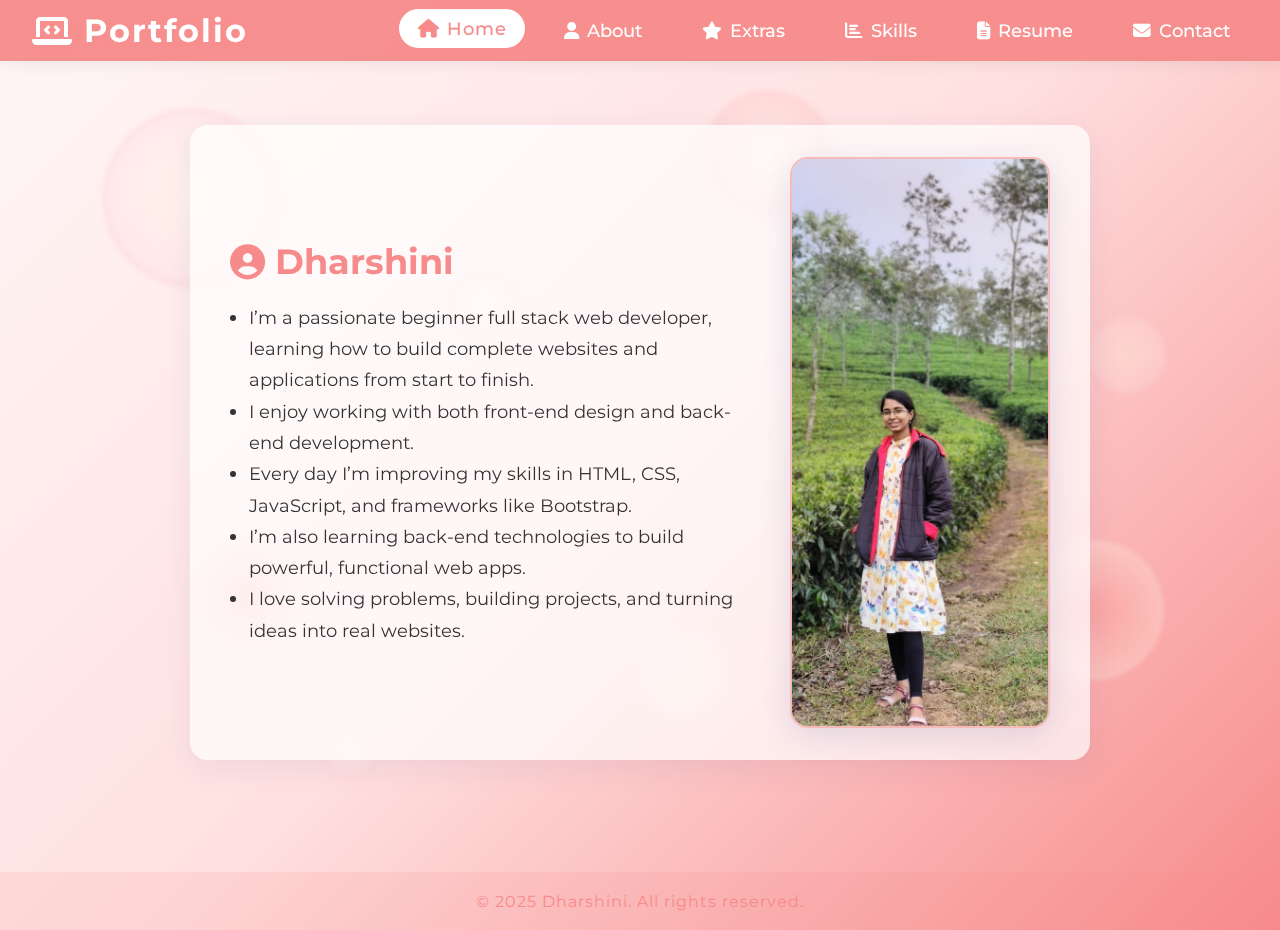
<file: index.html>
<!DOCTYPE html>
<html lang="en">
<head>
  <meta charset="UTF-8">
  <meta name="viewport" content="width=device-width, initial-scale=1.0">
  <title>Home | Dharshini Portfolio</title>
  <link rel="icon" type="image/png" href="portfolio.png">
  <link rel="stylesheet" href="Style.css">
  <!-- Google Fonts & Font Awesome for icons and style consistency -->
  <link href="https://fonts.googleapis.com/css?family=Montserrat:400,700&display=swap" rel="stylesheet">
  <link rel="stylesheet" href="https://cdnjs.cloudflare.com/ajax/libs/font-awesome/6.4.2/css/all.min.css">
</head>
<body>
    <div class="background-glow">
      <span></span><span></span><span></span><span></span><span></span>
      <span></span><span></span><span></span><span></span><span></span>
    </div>
    <nav class="navbar">
        <div id="logo"><i class="fas fa-laptop-code"></i> Portfolio</div>
        <button id="hamburger" aria-label="Toggle menu" aria-controls="menu" aria-expanded="false">
            <i class="fas fa-bars"></i>
        </button>
        <div id="menu" class="nav-menu">
            <a href="index.html" class="active"><i class="fas fa-home"></i> Home</a>
            <a href="about.html"><i class="fas fa-user"></i> About</a>
            <a href="extras.html"><i class="fas fa-star"></i> Extras</a>
            <a href="skills.html"><i class="fas fa-chart-bar"></i> Skills</a>
            <a href="resume.html"><i class="fas fa-file-alt"></i> Resume</a>
            <a href="contact.html"><i class="fas fa-envelope"></i> Contact</a>
        </div>
    </nav>
    <main class="home-main">
        <section class="home-container glass">
            <div class="home-content">
                <div class="home-text">
                    <h2><i class="fas fa-user-circle"></i> Dharshini</h2>
                    <ul>
                        <li>I’m a passionate beginner full stack web developer, learning how to build complete websites and applications from start to finish.</li>
                        <li>I enjoy working with both front-end design and back-end development.</li>
                        <li>Every day I’m improving my skills in HTML, CSS, JavaScript, and frameworks like Bootstrap.</li>
                        <li>I’m also learning back-end technologies to build powerful, functional web apps.</li>
                        <li>I love solving problems, building projects, and turning ideas into real websites.</li>
                    </ul>
                </div>
                <div class="home-image">
                    <img src="dharshini.jpeg" alt="Dharshini" class="profile-img">
                </div>
            </div>
        </section>
    </main>
    <footer>
        <p>&copy; 2025 Dharshini. All rights reserved.</p>
    </footer>
    <script src="menu.js"></script>
</body>
</html>
</file>
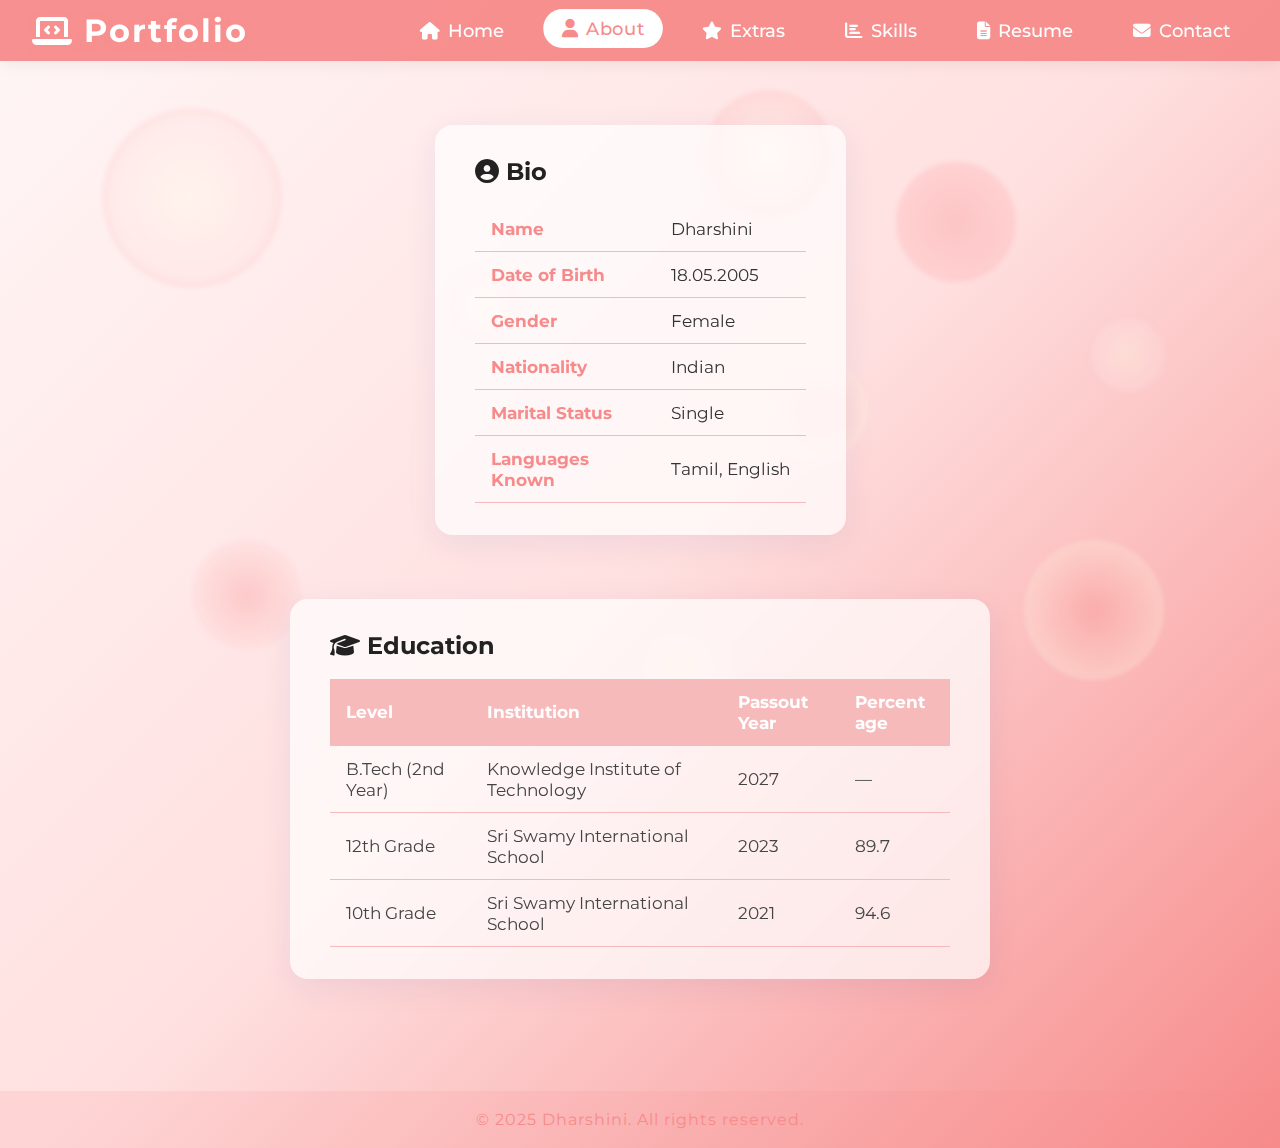
<file: about.html>
<!DOCTYPE html>
<html lang="en">
<head>
    <meta charset="UTF-8">
    <meta name="viewport" content="width=device-width, initial-scale=1.0">
    <title>About | Dharshini Portfolio</title>
    <link rel="stylesheet" href="Style.css">
    <!-- Google Fonts & Font Awesome -->
     <link rel="icon" type="image/png" href="portfolio.png">
    <link href="https://fonts.googleapis.com/css?family=Montserrat:400,700&display=swap" rel="stylesheet">
    <link rel="stylesheet" href="https://cdnjs.cloudflare.com/ajax/libs/font-awesome/6.4.2/css/all.min.css">
</head>
<body>
    <div class="background-glow">
  <span></span><span></span><span></span><span></span><span></span>
  <span></span><span></span><span></span><span></span><span></span>
</div>
    <nav class="navbar">
        <div id="logo"><i class="fas fa-laptop-code"></i> Portfolio</div>
        <button id="hamburger" aria-label="Toggle menu" aria-controls="menu" aria-expanded="false">
            <i class="fas fa-bars"></i>
        </button>
        <div id="menu" class="nav-menu">
            <a href="index.html"><i class="fas fa-home"></i> Home</a>
            <a href="about.html" class="active"><i class="fas fa-user"></i> About</a>
            <a href="extras.html"><i class="fas fa-star"></i> Extras</a>
            <a href="skills.html"><i class="fas fa-chart-bar"></i> Skills</a>
            <a href="resume.html"><i class="fas fa-file-alt"></i> Resume</a>
            <a href="contact.html"><i class="fas fa-envelope"></i> Contact</a>
        </div>
    </nav>
    <main class="about-main">
        <section class="bio-container glass">
            <h2><i class="fas fa-user-circle"></i> Bio</h2>
            <table class="bio-table">
                <tr><th>Name</th><td>Dharshini</td></tr>
                <tr><th>Date of Birth</th><td>18.05.2005</td></tr>
                <tr><th>Gender</th><td>Female</td></tr>
                <tr><th>Nationality</th><td>Indian</td></tr>
                <tr><th>Marital Status</th><td>Single</td></tr>
                <tr><th>Languages Known</th><td>Tamil, English</td></tr>
            </table>
        </section>
        <section class="education-container glass">
            <h2><i class="fas fa-graduation-cap"></i> Education</h2>
            <div class="table-responsive">
                <table class="education-table">
                    <tr>
                        <th>Level</th>
                        <th>Institution</th>
                        <th>Passout Year</th>
                        <th>Percentage</th>
                    </tr>
                    <tr>
                        <td>B.Tech (2nd Year)</td>
                        <td>Knowledge Institute of Technology</td>
                        <td>2027</td>
                        <td>—</td>
                    </tr>
                    <tr>
                        <td>12th Grade</td>
                        <td>Sri Swamy International School</td>
                        <td>2023</td>
                        <td>89.7</td>
                    </tr>
                    <tr>
                        <td>10th Grade</td>
                        <td>Sri Swamy International School</td>
                        <td>2021</td>
                        <td>94.6</td>
                    </tr>
                </table>
            </div>
        </section>
    </main>
    <footer>
        <p>&copy; 2025 Dharshini. All rights reserved.</p>
    </footer>
    <script src="menu.js"></script>
</body>
</html>
</file>
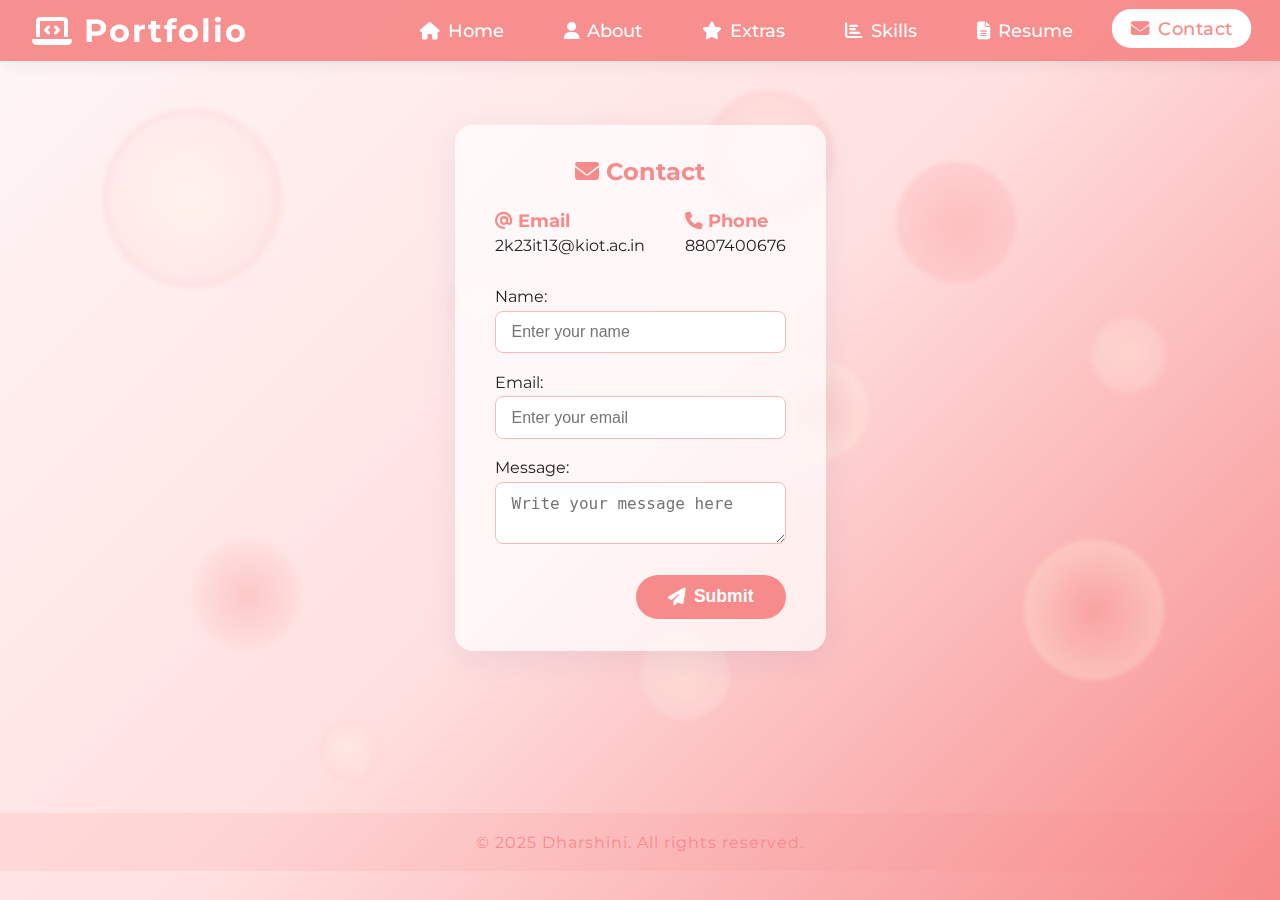
<file: contact.html>
<!DOCTYPE html>
<html lang="en">
<head>
    <meta charset="UTF-8">
    <meta name="viewport" content="width=device-width, initial-scale=1.0">
    <title>Contact | Dharshini Portfolio</title>
    <link rel="stylesheet" href="Style.css">
    <link rel="icon" type="image/png" href="portfolio.png">
    <!-- Google Fonts & Font Awesome for icons and style consistency -->
    <link href="https://fonts.googleapis.com/css?family=Montserrat:400,700&display=swap" rel="stylesheet">
    <link rel="stylesheet" href="https://cdnjs.cloudflare.com/ajax/libs/font-awesome/6.4.2/css/all.min.css">
</head>
<body>
    <div class="background-glow">
      <span></span><span></span><span></span><span></span><span></span>
      <span></span><span></span><span></span><span></span><span></span>
    </div>
    <nav class="navbar">
        <div id="logo"><i class="fas fa-laptop-code"></i> Portfolio</div>
        <button id="hamburger" aria-label="Toggle menu" aria-controls="menu" aria-expanded="false">
            <i class="fas fa-bars"></i>
        </button>
        <div id="menu" class="nav-menu">
            <a href="index.html"><i class="fas fa-home"></i> Home</a>
            <a href="about.html"><i class="fas fa-user"></i> About</a>
            <a href="extras.html"><i class="fas fa-star"></i> Extras</a>
            <a href="skills.html"><i class="fas fa-chart-bar"></i> Skills</a>
            <a href="resume.html"><i class="fas fa-file-alt"></i> Resume</a>
            <a href="contact.html" class="active"><i class="fas fa-envelope"></i> Contact</a>
        </div>
    </nav>
    <main class="contact-main">
        <section class="contact-container glass">
            <h2 style="text-align:center; color:#f78a8a; margin-bottom:1.5rem;">
                <i class="fas fa-envelope"></i> Contact
            </h2>
            <div class="contact-info" style="display:flex; flex-wrap:wrap; justify-content:center; gap:2.5rem; margin-bottom:2rem;">
                <div>
                    <h3 style="color:#f78a8a;"><i class="fas fa-at"></i> Email</h3>
                    <p>2k23it13@kiot.ac.in</p>
                </div>
                <div>
                    <h3 style="color:#f78a8a;"><i class="fas fa-phone"></i> Phone</h3>
                    <p>8807400676</p>
                </div>
            </div>
            <form id="contactForm" class="contact-form">
                <div>
                    <label for="name">Name:</label><br>
                    <input type="text" id="name" name="name" placeholder="Enter your name" required>
                </div>
                <div>
                    <label for="email">Email:</label><br>
                    <input type="email" id="email" name="email" placeholder="Enter your email" required>
                </div>
                <div>
                    <label for="message">Message:</label><br>
                    <textarea id="message" name="message" placeholder="Write your message here" required></textarea>
                </div>
                <button type="submit"><i class="fas fa-paper-plane"></i> Submit</button>
            </form>
        </section>
    </main>
    <footer>
        <p>&copy; 2025 Dharshini. All rights reserved.</p>
    </footer>
    <script src="menu.js"></script>
</body>
</html>
</file>
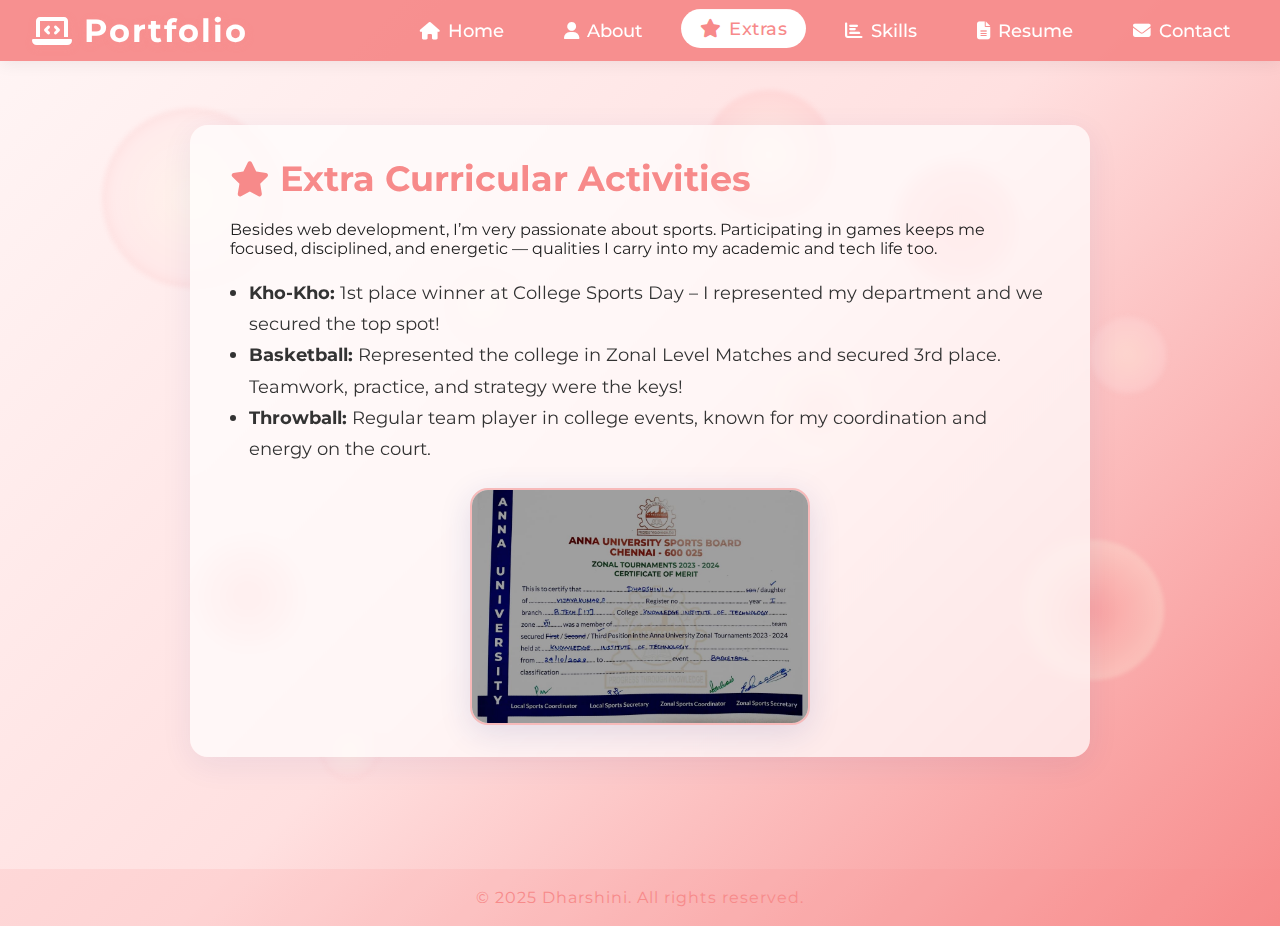
<file: extras.html>
<!DOCTYPE html>
<html lang="en">
<head>
    <meta charset="UTF-8">
    <meta name="viewport" content="width=device-width, initial-scale=1.0">
    <title>Extras | Dharshini Portfolio</title>
    <link rel="stylesheet" href="Style.css">
    <link rel="icon" type="image/png" href="portfolio.png">
    <!-- Google Fonts & Font Awesome for icons and style consistency -->
    <link href="https://fonts.googleapis.com/css?family=Montserrat:400,700&display=swap" rel="stylesheet">
    <link rel="stylesheet" href="https://cdnjs.cloudflare.com/ajax/libs/font-awesome/6.4.2/css/all.min.css">
</head>
<body>
    <div class="background-glow">
      <span></span><span></span><span></span><span></span><span></span>
      <span></span><span></span><span></span><span></span><span></span>
    </div>
    <nav class="navbar">
        <div id="logo"><i class="fas fa-laptop-code"></i> Portfolio</div>
        <button id="hamburger" aria-label="Toggle menu" aria-controls="menu" aria-expanded="false">
            <i class="fas fa-bars"></i>
        </button>
        <div id="menu" class="nav-menu">
            <a href="index.html"><i class="fas fa-home"></i> Home</a>
            <a href="about.html"><i class="fas fa-user"></i> About</a>
            <a href="extras.html" class="active"><i class="fas fa-star"></i> Extras</a>
            <a href="skills.html"><i class="fas fa-chart-bar"></i> Skills</a>
            <a href="resume.html"><i class="fas fa-file-alt"></i> Resume</a>
            <a href="contact.html"><i class="fas fa-envelope"></i> Contact</a>
        </div>
    </nav>
    <main class="extra-main">
        <section class="extra-container glass">
            <div class="extra-content">
                <div class="extra-text">
                    <h2><i class="fas fa-star"></i> Extra Curricular Activities</h2>
                    <p style="margin-bottom: 1.2rem;">
                        Besides web development, I’m very passionate about sports. Participating in games keeps me focused, disciplined, and energetic — qualities I carry into my academic and tech life too.
                    </p>
                    <ul>
                        <li><strong>Kho-Kho:</strong> 1st place winner at College Sports Day – I represented my department and we secured the top spot!</li>
                        <li><strong>Basketball:</strong> Represented the college in Zonal Level Matches and secured 3rd place. Teamwork, practice, and strategy were the keys!</li>
                        <li><strong>Throwball:</strong> Regular team player in college events, known for my coordination and energy on the court.</li>
                    </ul>
                    <div class="extra-image" style="margin-top: 1.5rem;">
                        <img src="bb-certificate.jpg" alt="Certificate" class="extra-img">
                    </div>
                </div>
            </div>
        </section>
    </main>
    <footer>
        <p>&copy; 2025 Dharshini. All rights reserved.</p>
    </footer>
    <script src="menu.js"></script>
</body>
</html>
</file>
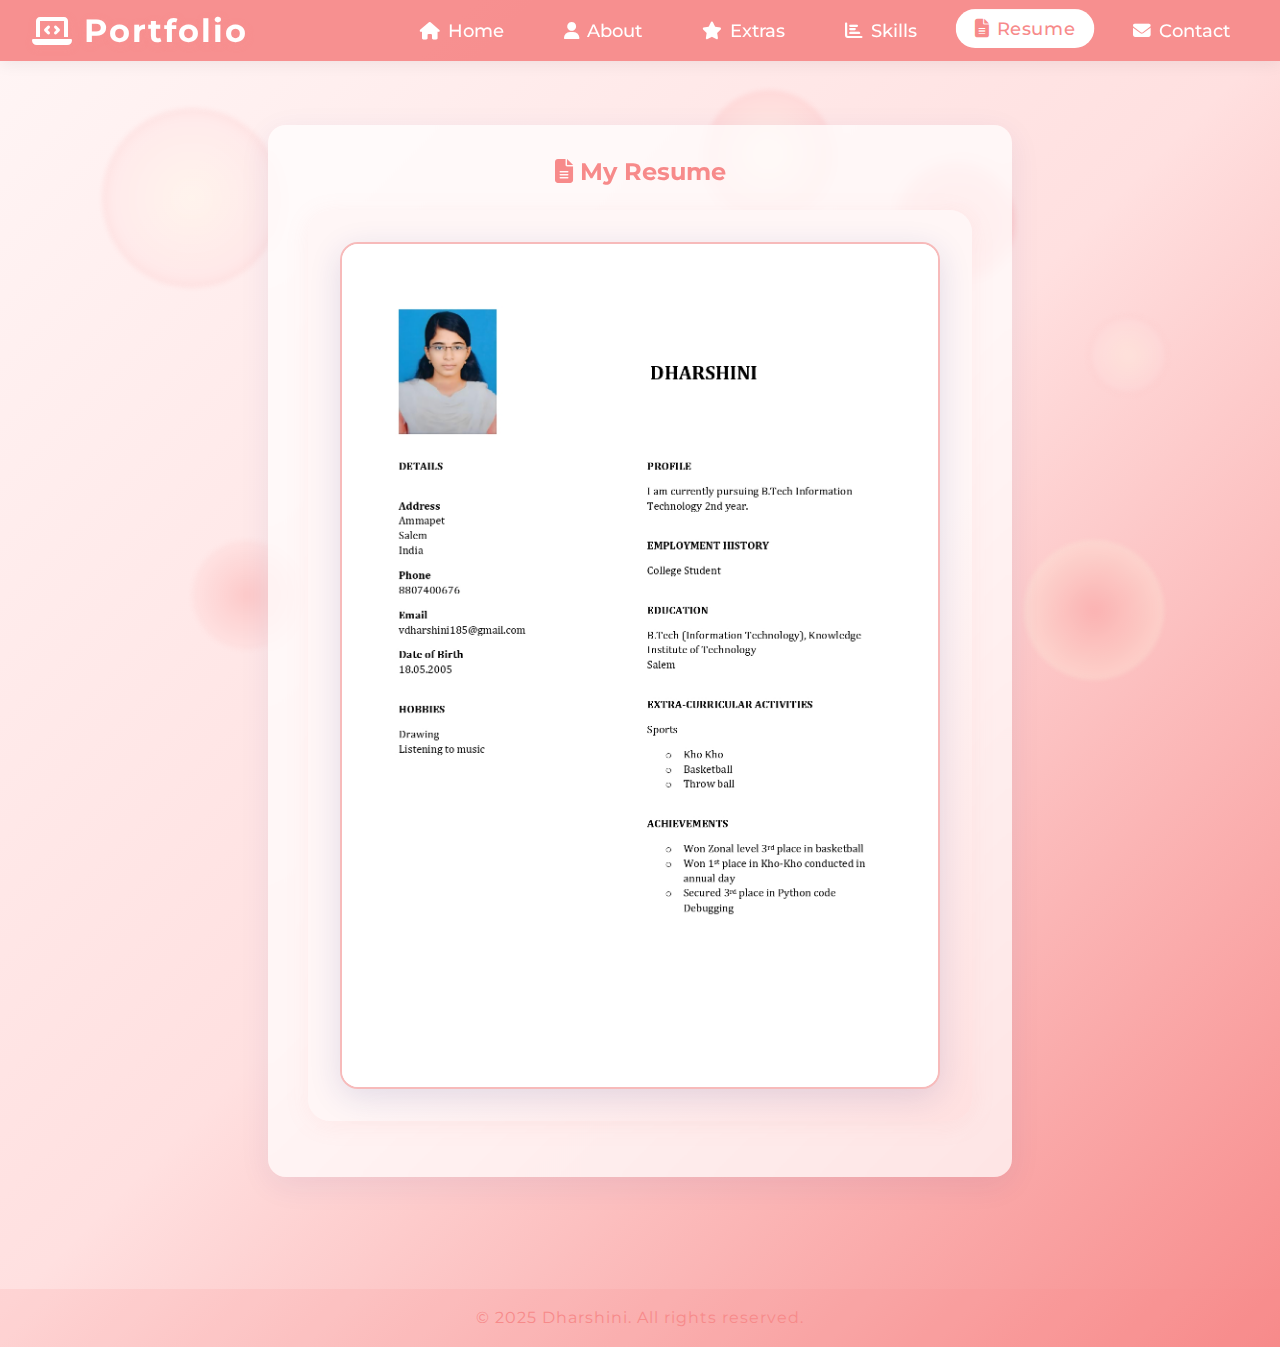
<file: resume.html>
<!DOCTYPE html>
<html lang="en">
<head>
    <meta charset="UTF-8">
    <meta name="viewport" content="width=device-width, initial-scale=1.0">
    <title>Resume | Dharshini Portfolio</title>
    <link rel="stylesheet" href="Style.css">
    <link rel="icon" type="image/png" href="portfolio.png">
    <!-- Google Fonts & Font Awesome for icons and style consistency -->
    <link href="https://fonts.googleapis.com/css?family=Montserrat:400,700&display=swap" rel="stylesheet">
    <link rel="stylesheet" href="https://cdnjs.cloudflare.com/ajax/libs/font-awesome/6.4.2/css/all.min.css">
</head>
<body>
    <div class="background-glow">
      <span></span><span></span><span></span><span></span><span></span>
      <span></span><span></span><span></span><span></span><span></span>
    </div>
    <nav class="navbar">
        <div id="logo"><i class="fas fa-laptop-code"></i> Portfolio</div>
        <button id="hamburger" aria-label="Toggle menu" aria-controls="menu" aria-expanded="false">
            <i class="fas fa-bars"></i>
        </button>
        <div id="menu" class="nav-menu">
            <a href="index.html"><i class="fas fa-home"></i> Home</a>
            <a href="about.html"><i class="fas fa-user"></i> About</a>
            <a href="extras.html"><i class="fas fa-star"></i> Extras</a>
            <a href="skills.html"><i class="fas fa-chart-bar"></i> Skills</a>
            <a href="resume.html" class="active"><i class="fas fa-file-alt"></i> Resume</a>
            <a href="contact.html"><i class="fas fa-envelope"></i> Contact</a>
        </div>
    </nav>
    <main class="resume-main">
        <section class="resume-container glass">
            <h2 style="text-align:center; color:#f78a8a; margin-bottom:1.5rem;">
                <i class="fas fa-file-alt"></i> My Resume
            </h2>
            <div class="resume-image" style="display:flex; justify-content:center;">
                <img src="Dharshini_Resume.jpg" alt="Resume" class="resume-img">
            </div>
        </section>
    </main>
    <footer>
        <p>&copy; 2025 Dharshini. All rights reserved.</p>
    </footer>
    <script src="menu.js"></script>
</body>
</html>
</file>
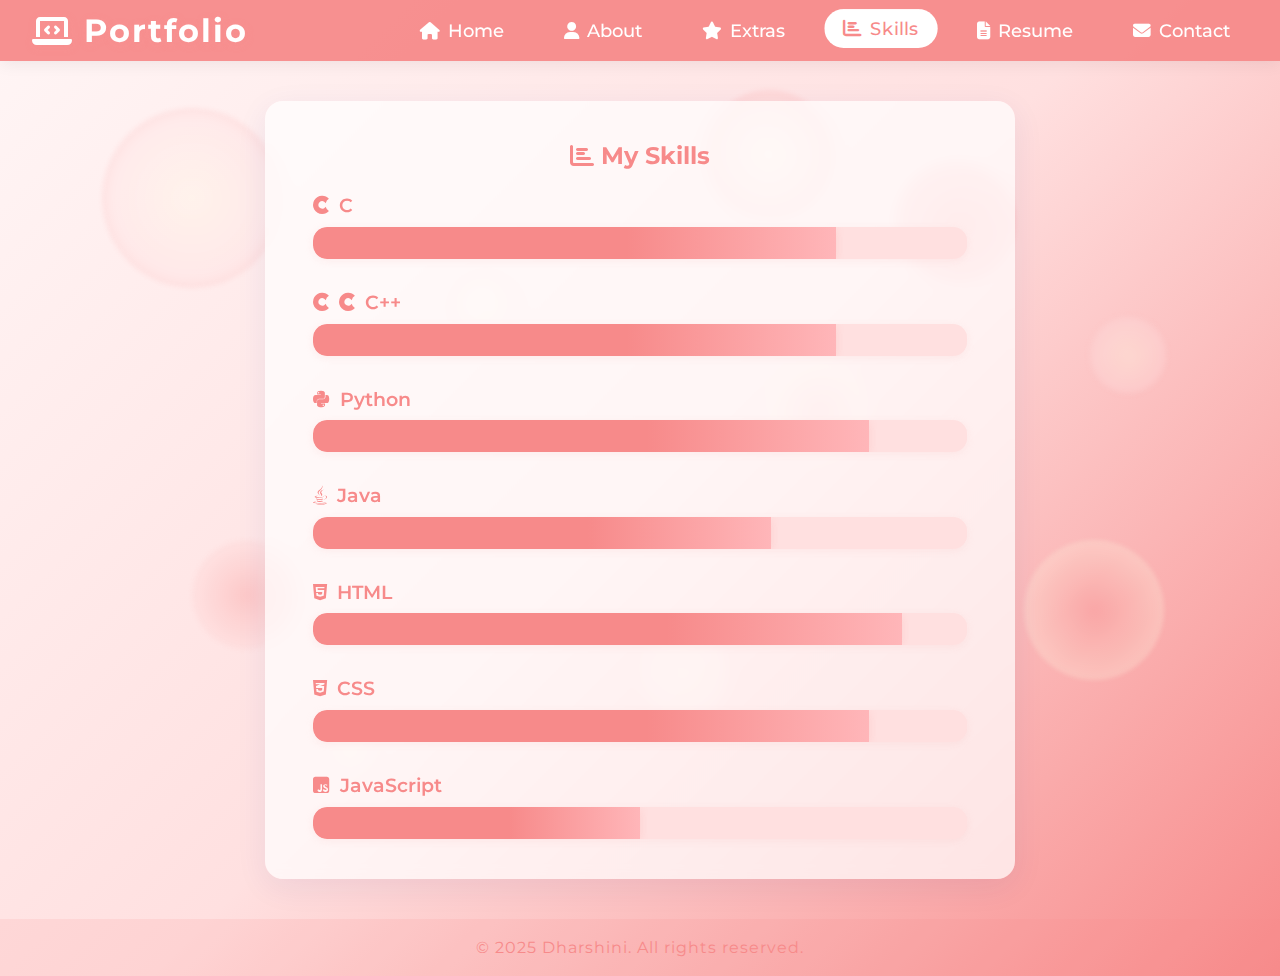
<file: skills.html>
<!DOCTYPE html>
<html lang="en">
<head>
    <meta charset="UTF-8">
    <meta name="viewport" content="width=device-width, initial-scale=1.0">
    <title>Skills | Dharshini Portfolio</title>
    <link rel="stylesheet" href="Style.css">
    <link rel="icon" type="image/png" href="portfolio.png">
    <!-- Google Fonts & Font Awesome for icons and style consistency -->
    <link href="https://fonts.googleapis.com/css?family=Montserrat:400,700&display=swap" rel="stylesheet">
    <link rel="stylesheet" href="https://cdnjs.cloudflare.com/ajax/libs/font-awesome/6.4.2/css/all.min.css">
</head>
<body>
    <div class="background-glow">
      <span></span><span></span><span></span><span></span><span></span>
      <span></span><span></span><span></span><span></span><span></span>
    </div>
    <nav class="navbar">
        <div id="logo"><i class="fas fa-laptop-code"></i> Portfolio</div>
        <button id="hamburger" aria-label="Toggle menu" aria-controls="menu" aria-expanded="false">
            <i class="fas fa-bars"></i>
        </button>
        <div id="menu" class="nav-menu">
            <a href="index.html"><i class="fas fa-home"></i> Home</a>
            <a href="about.html"><i class="fas fa-user"></i> About</a>
            <a href="extras.html"><i class="fas fa-star"></i> Extras</a>
            <a href="skills.html" class="active"><i class="fas fa-chart-bar"></i> Skills</a>
            <a href="resume.html"><i class="fas fa-file-alt"></i> Resume</a>
            <a href="contact.html"><i class="fas fa-envelope"></i> Contact</a>
        </div>
    </nav>
    <main class="skills-main">
        <section class="skills-container glass">
            <h2 style="text-align:center; color:#f78a8a; margin-bottom:1.5rem;">
                <i class="fas fa-chart-bar"></i> My Skills
            </h2>
            <div class="skills-list">
                <div class="skill">
                    <span><i class="fab fa-cuttlefish"></i> C</span>
                    <div class="skill-bar"><div class="skill-level" style="width: 80%;">80%</div></div>
                </div>
                <div class="skill">
                    <span><i class="fab fa-cuttlefish"></i><i class="fab fa-cuttlefish"></i> C++</span>
                    <div class="skill-bar"><div class="skill-level" style="width: 80%;">80%</div></div>
                </div>
                <div class="skill">
                    <span><i class="fab fa-python"></i> Python</span>
                    <div class="skill-bar"><div class="skill-level" style="width: 85%;">85%</div></div>
                </div>
                <div class="skill">
                    <span><i class="fab fa-java"></i> Java</span>
                    <div class="skill-bar"><div class="skill-level" style="width: 70%;">70%</div></div>
                </div>
                <div class="skill">
                    <span><i class="fab fa-html5"></i> HTML</span>
                    <div class="skill-bar"><div class="skill-level" style="width: 90%;">90%</div></div>
                </div>
                <div class="skill">
                    <span><i class="fab fa-css3-alt"></i> CSS</span>
                    <div class="skill-bar"><div class="skill-level" style="width: 85%;">85%</div></div>
                </div>
                <div class="skill">
                    <span><i class="fab fa-js-square"></i> JavaScript</span>
                    <div class="skill-bar"><div class="skill-level" style="width: 50%;">50%</div></div>
                </div>
            </div>
        </section>
    </main>
    <footer>
        <p>&copy; 2025 Dharshini. All rights reserved.</p>
    </footer>
    <script src="menu.js"></script>
</body>
</html>
</file>
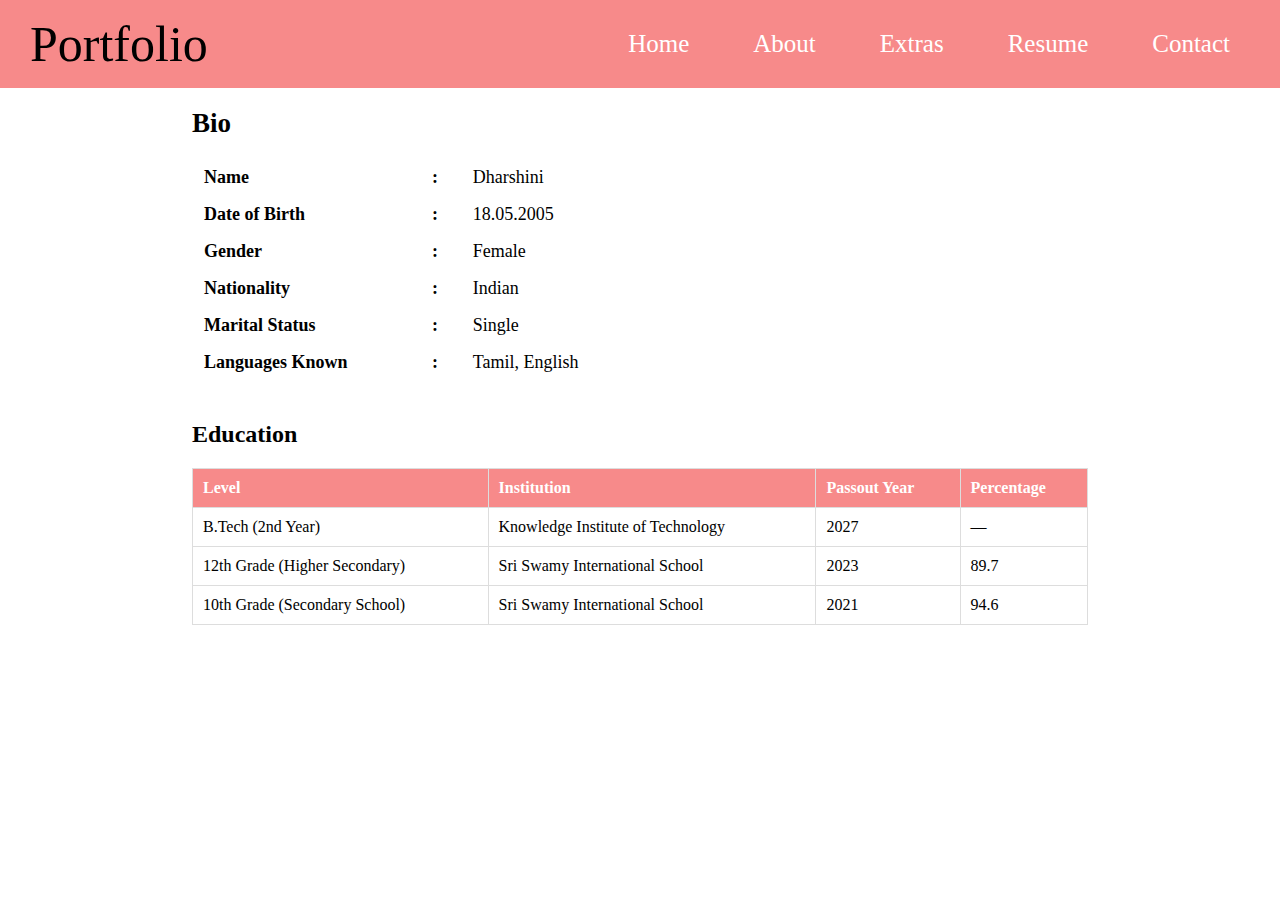
<file: html/about.html>
<!DOCTYPE html>
<html lang="en">
<head>
    <meta charset="UTF-8">
    <meta name="viewport" content="width=device-width, initial-scale=1.0">
    <title>About</title>
    <link rel="stylesheet" href="../css/Style.css">
</head>
<body>
    <nav>
        <div id="logo">Portfolio</div>
        <button id="hamburger" aria-label="Toggle menu">&#9776;</button>
        <div id="menu">
            <a href="../html/index.html">Home</a>
            <a href="../html/about.html">About</a>
            <a href="../html/extras.html">Extras</a>
            <a href="../html/resume.html">Resume</a>
            <a href="../html/contact.html">Contact</a>
        </div>
    </nav>
    <div class="bio-container">
        <h2>Bio</h2>
        <table class="bio-table">
            <tr>
                <th>Name</th>
                <th>:</th>
                <td>Dharshini</td>
            </tr>
            <tr>
                <th>Date of Birth</th>
                <th>:</th>
                <td>18.05.2005</td>
            </tr>
            <tr>
                <th>Gender</th>
                <th>:</th>
                <td>Female</td>
            </tr>
            <tr>
                <th>Nationality</th>
                <th>:</th>
                <td>Indian</td>
            </tr>
            <tr>
                <th>Marital Status</th>
                <th>:</th>
                <td>Single</td>
            </tr>
            <tr>
                <th>Languages Known</th>
                <th>:</th>
                <td>Tamil, English</td>
            </tr>
        </table>
    </div>
    <div class="education-container">
        <h2>Education</h2>
        <div class="table-responsive">
            <table class="education-table">
                <tr>
                    <th>Level</th>
                    <th>Institution</th>
                    <th>Passout Year</th>
                    <th>Percentage</th>
                </tr>
                <tr>
                    <td>B.Tech (2nd Year)</td>
                    <td>Knowledge Institute of Technology</td>
                    <td>2027</td>
                    <td>—</td>
                </tr>
                <tr>
                    <td>12th Grade (Higher Secondary)</td>
                    <td>Sri Swamy International School</td>
                    <td>2023</td>
                    <td>89.7</td>
                </tr>
                <tr>
                    <td>10th Grade (Secondary School)</td>
                    <td>Sri Swamy International School</td>
                    <td>2021</td>
                    <td>94.6</td>
                </tr>
            </table>
        </div>
    </div>
    <script src="../js/menu.js"></script>
</body>
</html>
</file>
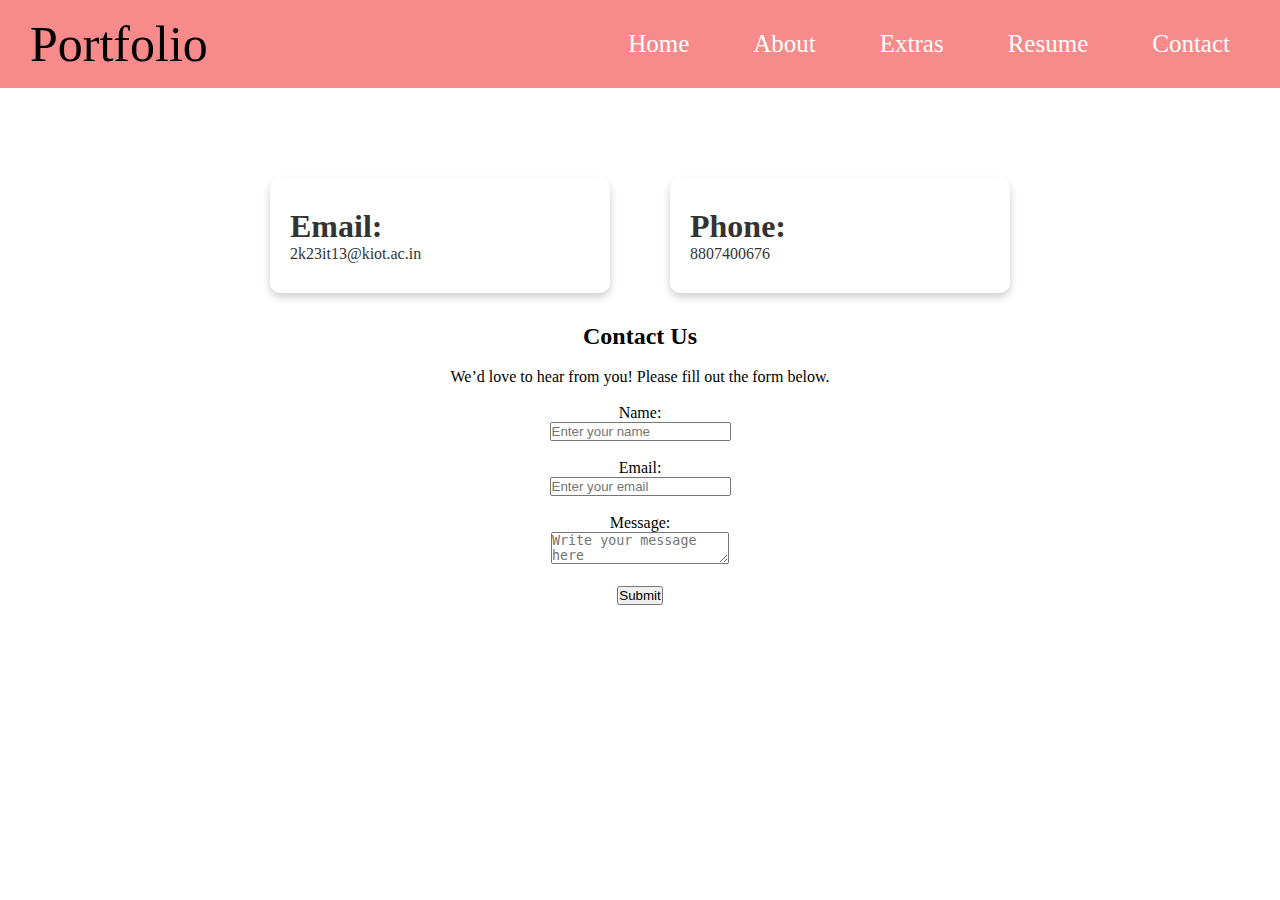
<file: html/contact.html>
<!DOCTYPE html>
<html lang="en">
<head>
    <meta charset="UTF-8">
    <meta name="viewport" content="width=device-width, initial-scale=1.0">
    <title>About</title>
    <link rel="stylesheet" href="../css/Style.css">
</head>
<body>
    <nav>
        <div id="logo">Portfolio</div>
        <button id="hamburger" aria-label="Toggle menu">&#9776;</button>
        <div id="menu">
            <a href="../html/homepage.html">Home</a>
            <a href="../html/about.html">About</a>
            <a href="../html/extras.html">Extras</a>
            <a href="../html/resume.html">Resume</a>
            <a href="../html/contact.html">Contact</a>
        </div>
    </nav>
    <main>
        <section id="contact">
            <div id="email">
                <h1>Email:</h1>
                <p>2k23it13@kiot.ac.in</p>
            </div>
            <div id="phone">
                <h1>Phone:</h1>
                <p>8807400676</p>
            </div>
        </section>
        <center>
        <section class="contact-container">
            <h2>Contact Us</h2><br>
            <p>We’d love to hear from you! Please fill out the form below.</p><br>
        
            <form action="mailto:vdharshini185@gmail.com" method="post">
                <div class>
                    <label for="name">Name:</label><br>
                    <input type="text" id="name" name="name" placeholder="Enter your name">
                </div>
                <br>
                <div >
                    <label for="email">Email:</label><br>
                    <input type="email" name="email" placeholder="Enter your email">
                </div>
                <br>
                <div>
                    <label for="message">Message:</label><br>
                    <textarea name="message" placeholder="Write your message here"></textarea>
                </div>
                <br>
                <button type="submit">Submit</button>
            </form>
        </section>
        </center>
    </main>
    <script src="../js/menu.js"></script>
</body>
</html>
</file>
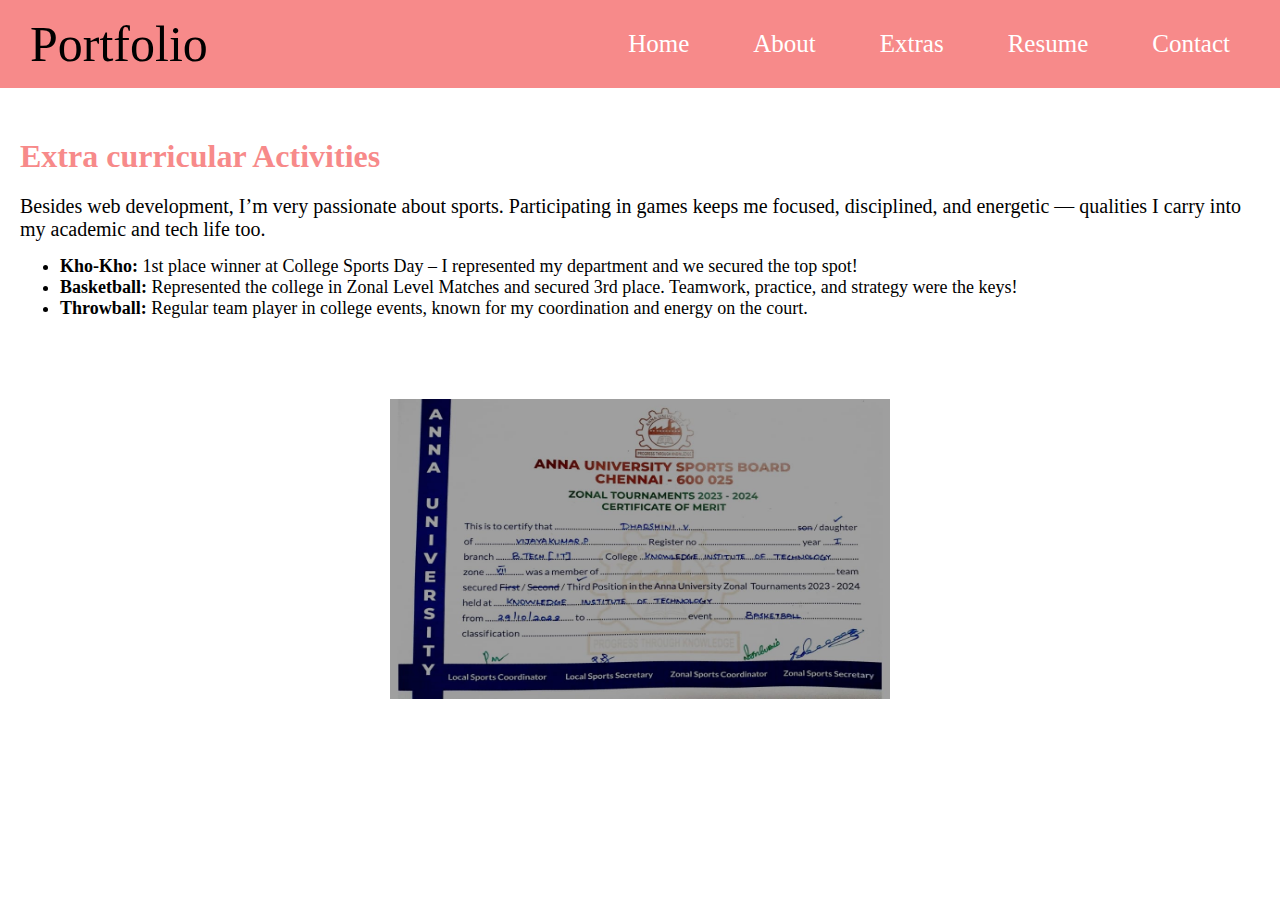
<file: html/extras.html>
<!DOCTYPE html>
<html lang="en">
<head>
    <meta charset="UTF-8">
    <meta name="viewport" content="width=device-width, initial-scale=1.0">
    <title>About</title>
    <link rel="stylesheet" href="../css/Style.css">
</head>
<body>
    <nav>
        <div id="logo">Portfolio</div>
        <button id="hamburger" aria-label="Toggle menu">&#9776;</button>
        <div id="menu">
            <a href="../html/index.html">Home</a>
            <a href="../html/about.html">About</a>
            <a href="../html/extras.html">Extras</a>
            <a href="../html/resume.html">Resume</a>
            <a href="../html/contact.html">Contact</a>
        </div>
    </nav>
    <main id="extra">
    <h1>Extra curricular Activities</h1>
    <p>Besides web development, I’m very passionate about sports. Participating in games keeps me focused, disciplined, and energetic — qualities I carry into my academic and tech life too.</p>
    <ul id="act">
        <li><strong>Kho-Kho:</strong> 1st place winner at College Sports Day – I represented my department and we secured the top spot!</li>
        <li><strong>Basketball:</strong> Represented the college in Zonal Level Matches and secured 3rd place. Teamwork, practice, and strategy were the keys!</li>
        <li><strong>Throwball:</strong> Regular team player in college events, known for my coordination and energy on the court.</li>
    </ul>
    <img src="../images/bb-certificate.jpg" alt="Certificate" id="bb" class="center-img">
    </main>
    <script src="../js/menu.js"></script>
</body>
</html>
</file>
<file: Style.css>
* {
    margin: 0;
    padding: 0;
    box-sizing: border-box;
}
body {
    min-height: 100vh;
    font-family: 'Montserrat', Arial, sans-serif;
    background: linear-gradient(135deg, #fff6f6 0%, #ffe0e0 50%, #f78a8a 100%);
    color: #222;
    overflow-x: hidden;
    scroll-behavior: smooth;
}

/* Sticky Navbar */
.navbar {
    position: sticky;
    top: 0;
    width: 100%;
    background: rgba(247, 138, 138, 0.95);
    box-shadow: 0 2px 16px rgba(0,0,0,0.07);
    display: flex;
    align-items: center;
    justify-content: space-between;
    padding: 0.7rem 2rem;
    z-index: 1000;
    transition: background 0.3s;
}
#logo {
    font-size: 2rem;
    font-weight: bold;
    color: #fff;
    letter-spacing: 2px;
    display: flex;
    align-items: center;
    gap: 10px;
    text-shadow: 1px 2px 8px #f78a8a55;
}
#menu {
    display: flex;
    gap: 1.5rem;
}
#menu a {
    color: #fff;
    text-decoration: none;
    font-weight: 500;
    font-size: 1.1rem;
    padding: 8px 18px;
    border-radius: 25px;
    transition: background 0.2s, color 0.2s, transform 0.2s;
    display: flex;
    align-items: center;
    gap: 8px;
}
#menu a.active,
#menu a:hover,
#menu a:focus {
    background: #fff;
    color: #f78a8a !important;
    transform: translateY(-2px) scale(1.05);
    outline: none;
}
#hamburger {
    display: none;
    background: none;
    border: none;
    color: #fff;
    font-size: 2rem;
    cursor: pointer;
    margin-left: 1rem;
    transition: color 0.2s;
}
#hamburger:focus {
    outline: 2px solid #fff;
}

/* Responsive Navbar */
@media (max-width: 900px) {
    #menu {
        position: absolute;
        top: 70px;
        left: 0;
        width: 100%;
        background: rgba(247, 138, 138, 0.98);
        flex-direction: column;
        align-items: center;
        gap: 0;
        display: none;
        box-shadow: 0 8px 24px rgba(0,0,0,0.08);
        border-radius: 0 0 18px 18px;
        animation: fadeIn 0.3s;
    }
    #menu.active {
        display: flex;
    }
    #menu a {
        width: 100%;
        justify-content: center;
        font-size: 1.2rem;
        padding: 18px 0;
        border-radius: 0;
    }
    #hamburger {
        display: block;
    }
    .navbar {
        flex-wrap: wrap;
        padding: 0.7rem 1rem;
    }
}
@keyframes fadeIn {
    from { opacity: 0; transform: translateY(-10px);}
    to { opacity: 1; transform: translateY(0);}
}

/* Glassmorphism Card Effect */
.glass {
    background: rgba(255,255,255,0.7);
    box-shadow: 0 8px 32px 0 rgba(31,38,135,0.07);
    border-radius: 18px;
    backdrop-filter: blur(6px);
    padding: 2rem 2.5rem;
    margin: 2rem auto;
    max-width: 700px;
    transition: box-shadow 0.3s;
}
.glass:hover {
    box-shadow: 0 12px 36px 0 rgba(31,38,135,0.13);
}

/* About & Education Tables */
.bio-table, .education-table {
    width: 100%;
    border-collapse: collapse;
    margin-top: 1.2rem;
    background: transparent;
}
.bio-table th, .bio-table td,
.education-table th, .education-table td {
    padding: 12px 16px;
    text-align: left;
    border-bottom: 1px solid #f7baba;
    font-size: 1.08rem;
}
.bio-table th {
    width: 180px;
    color: #f78a8a;
    font-weight: 700;
}
.bio-table td {
    color: #333;
}
.education-table th {
    background: #f7baba;
    color: #fff;
    font-weight: 700;
}
.education-table td {
    color: #444;
}
.education-table {
    width: 100%;
    border-collapse: collapse;
    background: transparent;
}
.education-table th, .education-table td {
    word-break: break-word;
    font-size: 1.08rem;
}
.table-responsive {
    overflow-x: auto;
}

/* Main Layout */
.about-main {
    display: flex;
    flex-direction: column;
    align-items: center;
    min-height: 80vh;
    padding: 2rem 0 3rem 0;
}
.home-main {
    display: flex;
    flex-direction: column;
    align-items: center;
    min-height: 80vh;
    padding: 2rem 0 3rem 0;
}
.home-container {
    max-width: 900px;
    margin: 2rem auto;
    padding: 2rem 2.5rem;
}
.home-content {
    display: flex;
    align-items: center;
    gap: 2.5rem;
    flex-wrap: wrap;
}
.home-text {
    flex: 2;
}
.home-text h2 {
    color: #f78a8a;
    font-size: 2.2rem;
    margin-bottom: 1.2rem;
    display: flex;
    align-items: center;
    gap: 10px;
}
.home-text ul {
    font-size: 1.15rem;
    color: #333;
    line-height: 1.7;
    padding-left: 1.2rem;
}
.home-image {
    flex: 1;
    display: flex;
    justify-content: center;
    align-items: center;
}
.profile-img {
    width: 260px;
    max-width: 90vw;
    height: auto;
    border-radius: 18px;
    box-shadow: 0 8px 32px 0 rgba(31,38,135,0.13);
    transition: transform 0.3s;
}
.profile-img:hover {
    transform: scale(1.04) rotate(-2deg);
}
@media (max-width: 700px) {
    .glass {
        padding: 1.2rem 0.7rem;
        margin: 1rem 0.2rem;
    }
    .about-main {
        padding: 1rem 0 2rem 0;
    }
    .home-container {
        padding: 1.2rem 0.7rem;
        margin: 1rem 0.2rem;
    }
    .profile-img {
        width: 80vw;
        max-width: 320px;
    }
}

/* Extras Page Layout */
.extra-main {
    display: flex;
    flex-direction: column;
    align-items: center;
    min-height: 80vh;
    padding: 2rem 0 3rem 0;
}
.extra-container {
    max-width: 900px;
    margin: 2rem auto;
    padding: 2rem 2.5rem;
}
.extra-content {
    display: flex;
    flex-direction: row;
    align-items: flex-start;
    gap: 2.5rem;
    flex-wrap: wrap;
}
.extra-text {
    flex: 2;
}
.extra-text h2 {
    color: #f78a8a;
    font-size: 2.2rem;
    margin-bottom: 1.2rem;
    display: flex;
    align-items: center;
    gap: 10px;
}
.extra-text ul {
    font-size: 1.15rem;
    color: #333;
    line-height: 1.7;
    padding-left: 1.2rem;
    margin-bottom: 1.5rem;
}
.extra-image {
    flex: 1;
    display: flex;
    justify-content: center;
    align-items: center;
}
.extra-img {
    width: 340px;
    max-width: 98vw;
    height: auto;
    border-radius: 18px;
    box-shadow: 0 8px 32px 0 rgba(31,38,135,0.13);
    transition: transform 0.3s;
}
.extra-img:hover {
    transform: scale(1.04) rotate(-2deg);
}
@media (max-width: 700px) {
    .extra-container {
        padding: 1.2rem 0.7rem;
        margin: 1rem 0.2rem;
    }
    .extra-content {
        flex-direction: column-reverse;
        gap: 1.5rem;
    }
    .extra-img {
        width: 90vw;
        max-width: 400px;
    }
}

/* Resume Page Layout */
.resume-main {
    display: flex;
    flex-direction: column;
    align-items: center;
    min-height: 80vh;
    padding: 2rem 0 3rem 0;
}
.resume-container {
    max-width: 900px;
    margin: 2rem auto;
    padding: 2rem 2.5rem;
}
.resume-img {
    width: 100%;
    max-width: 600px;
    border-radius: 18px;
    box-shadow: 0 8px 32px 0 rgba(31,38,135,0.13);
    transition: transform 0.3s;
}
.resume-img:hover {
    transform: scale(1.03) rotate(-1deg);
}
.resume-image {
    background: linear-gradient(135deg, #fff6f6 60%, #ffe0e0 100%);
    padding: 2rem;
    border-radius: 22px;
    display: flex;
    justify-content: center;
    align-items: center;
    box-shadow: 0 4px 24px 0 rgba(247,138,138,0.10);
    margin-bottom: 1.5rem;
}
@media (max-width: 700px) {
    .resume-container {
        padding: 1.2rem 0.7rem;
        margin: 1rem 0.2rem;
    }
    .resume-img {
        width: 98vw;
        max-width: 98vw;
    }
}

/* Contact Page Layout */
.contact-main {
    display: flex;
    flex-direction: column;
    align-items: center;
    min-height: 80vh;
    padding: 2rem 0 3rem 0;
}
.contact-container {
    max-width: 600px;
    margin: 2rem auto;
    padding: 2rem 2.5rem;
}
.contact-info h3 {
    margin-bottom: 0.3rem;
    font-size: 1.1rem;
}
.contact-form {
    display: flex;
    flex-direction: column;
    gap: 1.2rem;
}
.contact-form input,
.contact-form textarea {
    width: 100%;
    padding: 0.7rem 1rem;
    border-radius: 8px;
    border: 1px solid #f7baba;
    font-size: 1rem;
    margin-top: 0.3rem;
    background: #fff;
    transition: border 0.2s;
}
.contact-form input:focus,
.contact-form textarea:focus {
    border: 1.5px solid #f78a8a;
    outline: none;
}
.contact-form button {
    background: #f78a8a;
    color: #fff;
    border: none;
    border-radius: 25px;
    padding: 0.7rem 2rem;
    font-size: 1.1rem;
    font-weight: 600;
    cursor: pointer;
    align-self: flex-end;
    transition: background 0.2s, transform 0.2s;
    margin-top: 0.5rem;
    display: flex;
    align-items: center;
    gap: 8px;
}
.contact-form button:hover {
    background: #fff;
    color: #f78a8a;
    border: 1.5px solid #f78a8a;
    transform: translateY(-2px) scale(1.05);
}
@media (max-width: 700px) {
    .contact-container {
        padding: 1.2rem 0.7rem;
        margin: 1rem 0.2rem;
    }
    .contact-info {
        flex-direction: column;
        gap: 1.2rem;
    }
}
/* Add or update in Style.css for larger, modern, responsive skill bars */
/* filepath: c:\Users\vdhar\OneDrive\Tài liệu\portfolio\Style.css */
.skills-container {
    max-width: 750px;
    margin: 2.5rem auto;
    padding: 2.5rem 3rem;
}
.skills-list {
    display: flex;
    flex-direction: column;
    gap: 2rem;
}
.skill {
    display: flex;
    flex-direction: column;
    gap: 0.6rem;
}
.skill span {
    font-weight: 600;
    color: #f78a8a;
    font-size: 1.18rem;
    display: flex;
    align-items: center;
    gap: 10px;
}
.skill-bar {
    background: #ffe0e0;
    border-radius: 14px;
    height: 32px;
    width: 100%;
    overflow: hidden;
    box-shadow: 0 2px 8px #f7baba33;
}
.skill-level {
    background: linear-gradient(90deg, #f78a8a 60%, #ffb6b9 100%);
    color: transparent;
    font-weight: 600;
    height: 100%;
    border-radius: 14px 0 0 14px;
    display: flex;
    align-items: center;
    justify-content: flex-end;
    padding-right: 22px;
    font-size: 1.15rem;
    box-shadow: 0 2px 8px #f78a8a33;
    transition:
        width 1.2s cubic-bezier(.4,0,.2,1),
        background 0.3s,
        box-shadow 0.3s,
        color 0.2s,
        font-size 0.2s,
        height 0.2s;
    min-width: 48px;
    position: relative;
}

/* Hide percentage text by default, show on hover */
.skill-bar:hover .skill-level {
    color: #fff;
    background: linear-gradient(90deg, #ffb6b9 10%, #f78a8a 90%);
    box-shadow: 0 0 24px 6px #f78a8a77, 0 2px 12px #ffb6b955;
    font-size: 1.22rem;
    height: 40px;
    z-index: 1;
    letter-spacing: 1px;
    transition:
        background 0.3s,
        box-shadow 0.3s,
        color 0.2s,
        font-size 0.2s,
        height 0.2s;
}

/* Optional: make the bar itself slightly bigger on hover */
.skill-bar {
    transition: box-shadow 0.3s, transform 0.2s, height 0.2s;
}
.skill-bar:hover {
    box-shadow: 0 8px 24px #f78a8a33, 0 2px 12px #ffb6b955;
    transform: scaleY(1.12);
    z-index: 2;
}

/* Responsive adjustments */
@media (max-width: 900px) {
    .skills-container {
        max-width: 98vw;
        padding: 1.5rem 0.7rem;
        margin: 1.2rem 0.2rem;
    }
    .skill-level {
        font-size: 1rem;
        padding-right: 10px;
    }
    .skills-list {
        gap: 1.2rem;
    }
    .skill-bar:hover .skill-level {
        font-size: 1.08rem;
        height: 36px;
    }
}

/* Footer */
footer {
    text-align: center;
    padding: 1.2rem 0;
    background: rgba(247, 138, 138, 0.15);
    color: #f78a8a;
    font-size: 1rem;
    letter-spacing: 1px;
    margin-top: 2rem;
}

/* Smooth transitions for all */
a, button, .glass, nav, #menu a {
    transition: all 0.2s cubic-bezier(.4,0,.2,1);
}

/* Enhanced border, shadow, and shine effect for all images */
img {
    border-radius: 18px;
    border: 2.5px solid #f7baba;
    box-shadow:
        0 6px 32px 0 #f78a8a55,
        0 2px 12px #ffb6b955,
        0 0 0 8px rgba(255,255,255,0.08);
    position: relative;
    background: #fff;
    transition: box-shadow 0.3s, border-color 0.3s;
    overflow: hidden;
}

/* Shine effect on hover */
img:hover::after {
    content: "";
    position: absolute;
    left: -75%;
    top: 0;
    width: 50%;
    height: 100%;
    background: linear-gradient(120deg, rgba(255,255,255,0.1) 0%, rgba(255,255,255,0.7) 60%, rgba(255,255,255,0.1) 100%);
    transform: skewX(-25deg);
    animation: shine 0.8s forwards;
    pointer-events: none;
    border-radius: 18px;
    z-index: 2;
}

@keyframes shine {
    100% {
        left: 120%;
    }
}

/* Animated glowing background dots */
.background-glow {
  position: fixed;
  top: 0; left: 0;
  width: 100vw;
  height: 100vh;
  z-index: 0;
  overflow: hidden;
  pointer-events: none;
}
.background-glow span {
  position: absolute;
  display: block;
  border-radius: 50%;
  opacity: 0.32;
  filter: blur(2px);
  animation: floatGlow 18s linear infinite;
  background: radial-gradient(circle, #fffbe6 0%, #ffe0e0 60%, #f78a8a 100%);
}
.background-glow span:nth-child(1) {
  width: 180px; height: 180px;
  left: 8vw; top: 12vh;
  animation-delay: 0s;
}
.background-glow span:nth-child(2) {
  width: 120px; height: 120px;
  left: 70vw; top: 18vh;
  animation-delay: 4s;
  background: radial-gradient(circle, #f78a8a 0%, #ffb6b9 80%, transparent 100%);
}
.background-glow span:nth-child(3) {
  width: 90px; height: 90px;
  left: 50vw; top: 70vh;
  animation-delay: 2s;
  background: radial-gradient(circle, #fffbe6 0%, #ffe0e0 80%, transparent 100%);
}
.background-glow span:nth-child(4) {
  width: 140px; height: 140px;
  left: 80vw; top: 60vh;
  animation-delay: 7s;
  background: radial-gradient(circle, #f78a8a 0%, #fffbe6 80%, transparent 100%);
}
.background-glow span:nth-child(5) {
  width: 60px; height: 60px;
  left: 25vw; top: 80vh;
  animation-delay: 10s;
}
.background-glow span:nth-child(6) {
  width: 100px; height: 100px;
  left: 60vw; top: 40vh;
  animation-delay: 12s;
  background: radial-gradient(circle, #ffb6b9 0%, #fffbe6 80%, transparent 100%);
}
.background-glow span:nth-child(7) {
  width: 70px; height: 70px;
  left: 35vw; top: 30vh;
  animation-delay: 6s;
}
.background-glow span:nth-child(8) {
  width: 110px; height: 110px;
  left: 15vw; top: 60vh;
  animation-delay: 14s;
  background: radial-gradient(circle, #f78a8a 0%, #ffe0e0 80%, transparent 100%);
}
.background-glow span:nth-child(9) {
  width: 80px; height: 80px;
  left: 85vw; top: 35vh;
  animation-delay: 9s;
}
.background-glow span:nth-child(10) {
  width: 130px; height: 130px;
  left: 55vw; top: 10vh;
  animation-delay: 3s;
  background: radial-gradient(circle, #fffbe6 0%, #ffb6b9 80%, transparent 100%);
}

@keyframes floatGlow {
  0% { transform: translateY(0) scale(1);}
  50% { transform: translateY(-30px) scale(1.08);}
  100% { transform: translateY(0) scale(1);}
}

@media (max-width: 700px) {
  .background-glow span {
    opacity: 0.18;
    filter: blur(3px);
  }
}
</file>
<file: css/Style.css>
*{
    margin: 0;
    padding: 0;
}
nav {
    display: flex;
    justify-content: space-between;
    align-items: center;
    background-color: rgb(247, 138, 138);
    padding: 15px 30px;
}
nav #logo{
    font-size: 50px;
}
nav #menu a {
    color: white;
    margin-left: 20px;
    text-decoration: none;
    font-size: 25px;
    transition: 0.3s;
    padding-left: 20px;
    padding-right: 20px;
}
nav #menu a:hover{
    color: #363434;
}
#home{
    padding: 70px;
    display: flex;
    justify-items: center;
    justify-content: center;
    align-items: center;
    justify-content: space-evenly;
    flex-direction: row;
    flex-wrap: wrap;
}
#left h2{
    font-size: 50px;
}
#right{
    flex-wrap: wrap;
}
.bio-container {
    text-align: left;
    width: 70%;
    margin: 20px auto;
    font-size: large;
}
.bio-table {
    width: 100%;
    border-collapse: collapse;
    margin-top: 20px;
}
.bio-table td {
    width: 70%; 
}
.bio-table th, .bio-table td {
    padding: 8px 12px;
    text-align: left;
}
.education-container {
    text-align: left;
    width: 70%;
    margin: 40px auto;
}
.education-table {
    width: 100%;
    border-collapse: collapse;
    margin-top: 20px;
}

.education-table th, .education-table td {
    padding: 10px;
    border: 1px solid #ddd;
    text-align: left;
}

.education-table th {
    background-color: rgb(247, 138, 138);
    color: white;
}

#contact{
    display: flex;
    justify-content: center;
    margin-top: 60px;
}

#email,#phone{
    background-color: white;
    color: #333;
    border-radius: 10px;
    box-shadow: 0 4px 8px rgba(0,0,0,0.2);
    width: 300px;
    padding: 30px 20px;
    margin: 30px;    
}

#extra{
    padding-top: 50px;
    padding-bottom: 20px;
    padding-left: 20px;
    padding-right: 20px;
}
#extra h1{
    padding-bottom: 20px;
    color: rgb(247, 138, 138);
}
#extra p{
    font-size: 20px;
    padding-bottom: 15px;
}
#extra ul{
    padding-left: 40px;
    font-size: 18px;
}
#bb {
  display: block;
  margin-left: auto;
  margin-right: auto;
  padding-top: 50px;
  width: 500px;
  height: 300px;
}

.center-img {
  display: block;
  margin-left: auto;
  margin-right: auto;
  max-width: 100%;
}

#contactForm{
    background-color: white;
    color: #333;
    border-radius: 10px;
    box-shadow: 0 4px 8px rgba(0,0,0,0.2);
    width: 300px;
    padding: 30px 20px;
    margin: 30px;    
}

#hamburger {
  display: none;
  font-size: 2rem;
  background: none;
  border: none;
  cursor: pointer;
  margin-left: auto;
}

@media (max-width: 900px) {
  #hamburger {
    display: block;
  }
  #menu {
    display: none;
    flex-direction: column;
    align-items: center;
    justify-content: center;
    width: 100vw;
    background: rgb(247, 138, 138);
    position: absolute;
    top: 80px; /* Increased from 60px to 80px */
    left: 0;
    z-index: 1000;
    box-shadow: 0 2px 8px rgba(0,0,0,0.1);
    padding: 20px 0;
  }
  #menu.active {
    display: flex;
  }
  #menu a {
    color: inherit;
    padding: 12px 0;
    text-align: center;
    width: 100%;
    transition: color 0.2s;
    font-size: 1.2rem;
  }
  #menu a:hover {
    color: #000 !important;
    background: transparent;
  }
  nav {
    position: relative;
  }
}

/* Responsive image */
.center-img {
  display: block;
  margin: 30px auto;
  max-width: 100%;
  height: auto;
}
</file>
